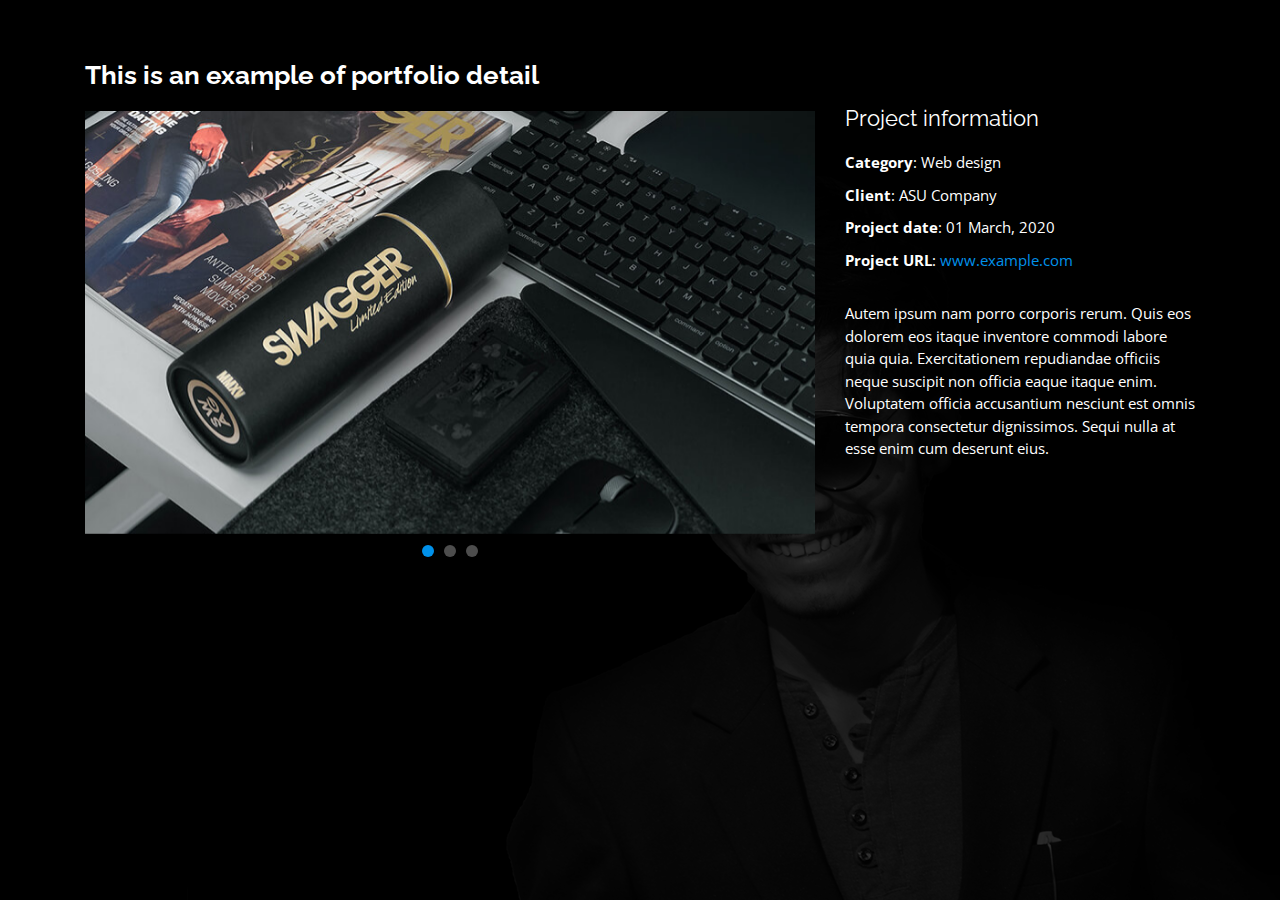
<file: portfolio-details.html>
<!DOCTYPE html>
<html lang="en">

<head>
  <meta charset="utf-8">
  <meta content="width=device-width, initial-scale=1.0" name="viewport">

  <title>Portfolio Details - Personal Bootstrap Template</title>
  <meta content="" name="descriptison">
  <meta content="" name="keywords">

  <!-- Favicons -->
  <link href="assets/img/favicon.png" rel="icon">
  <link href="assets/img/apple-touch-icon.png" rel="apple-touch-icon">

  <!-- Google Fonts -->
  <link
    href="https://fonts.googleapis.com/css?family=Open+Sans:300,300i,400,400i,600,600i,700,700i|Raleway:300,300i,400,400i,500,500i,600,600i,700,700i|Poppins:300,300i,400,400i,500,500i,600,600i,700,700i"
    rel="stylesheet">

  <!-- Vendor CSS Files -->
  <link href="assets/vendor/bootstrap/css/bootstrap.min.css" rel="stylesheet">
  <link href="assets/vendor/icofont/icofont.min.css" rel="stylesheet">
  <link href="assets/vendor/remixicon/remixicon.css" rel="stylesheet">
  <link href="assets/vendor/owl.carousel/assets/owl.carousel.min.css" rel="stylesheet">
  <link href="assets/vendor/boxicons/css/boxicons.min.css" rel="stylesheet">
  <link href="assets/vendor/venobox/venobox.css" rel="stylesheet">

  <!-- Template Main CSS File -->
  <link href="assets/css/style.css" rel="stylesheet">


</head>

<body>

  <main id="main">

    <!-- ======= Portfolio Details ======= -->
    <div id="portfolio-details" class="portfolio-details">
      <div class="container">

        <div class="row">

          <div class="col-lg-8">
            <h2 class="portfolio-title">This is an example of portfolio detail</h2>
            <div class="owl-carousel portfolio-details-carousel">
              <img src="assets/img/portfolio/portfolio-details-1.jpg" class="img-fluid" alt="">
              <img src="assets/img/portfolio/portfolio-details-2.jpg" class="img-fluid" alt="">
              <img src="assets/img/portfolio/portfolio-details-3.jpg" class="img-fluid" alt="">
            </div>
          </div>

          <div class="col-lg-4 portfolio-info">
            <h3>Project information</h3>
            <ul>
              <li><strong>Category</strong>: Web design</li>
              <li><strong>Client</strong>: ASU Company</li>
              <li><strong>Project date</strong>: 01 March, 2020</li>
              <li><strong>Project URL</strong>: <a href="#">www.example.com</a></li>
            </ul>

            <p>
              Autem ipsum nam porro corporis rerum. Quis eos dolorem eos itaque inventore commodi labore quia quia.
              Exercitationem repudiandae officiis neque suscipit non officia eaque itaque enim. Voluptatem officia
              accusantium nesciunt est omnis tempora consectetur dignissimos. Sequi nulla at esse enim cum deserunt
              eius.
            </p>
          </div>

        </div>

      </div>
    </div><!-- End Portfolio Details -->

  </main><!-- End #main -->

  <div class="credits">

  </div>

  <!-- Vendor JS Files -->
  <script src="assets/vendor/jquery/jquery.min.js"></script>
  <script src="assets/vendor/bootstrap/js/bootstrap.bundle.min.js"></script>
  <script src="assets/vendor/jquery.easing/jquery.easing.min.js"></script>
  <script src="assets/vendor/php-email-form/validate.js"></script>
  <script src="assets/vendor/waypoints/jquery.waypoints.min.js"></script>
  <script src="assets/vendor/counterup/counterup.min.js"></script>
  <script src="assets/vendor/owl.carousel/owl.carousel.min.js"></script>
  <script src="assets/vendor/isotope-layout/isotope.pkgd.min.js"></script>
  <script src="assets/vendor/venobox/venobox.min.js"></script>

  <!-- Template Main JS File -->
  <script src="assets/js/main.js"></script>

</body>

</html>
</file>
<file: assets/vendor/venobox/venobox.css>
/* ------ venobox.css --------*/
.vbox-overlay *, .vbox-overlay *:before, .vbox-overlay *:after{
    -webkit-backface-visibility: hidden;
    -webkit-box-sizing:border-box;
    -moz-box-sizing:border-box;
    box-sizing:border-box;
}
.vbox-overlay * { 
    -webkit-backface-visibility: visible;
    backface-visibility: visible;
}
.vbox-overlay{
    display: -webkit-flex;
    display: flex;
    -webkit-flex-direction: column;
    flex-direction: column;
    -webkit-justify-content: center;
    justify-content: center;
    -webkit-align-items: center;
    align-items: center;
    position: fixed;
    left: 0;
    top: 0;
    bottom: 0;
    right: 0;
    z-index: 999999;
}

/* ----- navigation ----- */
.vbox-title{
    width: 100%;
    height: 40px;
    float: left;
    text-align: center;
    line-height: 28px;
    font-size: 12px;
    padding: 6px 50px;
    overflow: hidden;
    position: fixed;
    display: none;
    left: 0;
    z-index: 89;
}
.vbox-close{
    cursor: pointer;
    position: fixed;
    top: -1px;
    right: 0;
    width: 50px;
    height: 40px;
    padding: 6px;
    display: block;
    background-position:10px center;
    overflow: hidden;
    font-size: 24px;
    line-height: 1;
    text-align: center;
    z-index: 99;
}
.vbox-left{
    cursor: pointer;
    position: fixed;
    left: 0;
    height: 40px;
    overflow: hidden;
    line-height: 28px;
    font-size: 12px;
    z-index: 99;
    display: flex;
    align-items:center;
}
.vbox-num{
    display: inline-block;
    margin: 6px 0 6px 15px;
}
/* ----- Social share ----- */
.vbox-share{
    line-height: 28px;
    font-size: 12px;
    overflow: hidden;
    position: fixed;
    left: 0;
    z-index: 98;
    display: flex;
    align-items:center;
    justify-content: center;
    width: 100%;
    text-align: center;
}
.vbox-share svg{
    max-height: 28px;
    width: 28px;
    z-index: 10;
    margin-left: 12px;
    margin-top: 6px;
    margin-bottom: 6px;
    vertical-align: middle;
}


/* ----- navigation ARROWS ----- */
.vbox-next, .vbox-prev{
    position: fixed;
    top: 50%;
    margin-top: -15px;
    overflow: hidden;
    cursor: pointer;
    display: block;
    width: 45px;
    height: 45px;
    z-index: 99;
}
.vbox-next span, .vbox-prev span{
    position: relative;
    width: 20px;
    height: 20px;
    border: 2px solid transparent;
    border-top-color: #B6B6B6;
    border-right-color: #B6B6B6;
    text-indent: -100px;
    position: absolute;
    top: 8px;
    display: block;
}
.vbox-prev{
    left: 15px;
}
.vbox-next{
    right: 15px;
}
.vbox-prev span{
    left: 10px;
    -ms-transform: rotate(-135deg);
    -webkit-transform: rotate(-135deg);
    transform: rotate(-135deg);
}
.vbox-next span{
    -ms-transform: rotate(45deg);
    -webkit-transform: rotate(45deg);
    transform: rotate(45deg);
    right: 10px;
}
/* ------- inline window ------ */
.vbox-inline{
    width: 420px;
    height: 315px;
    height: 70vh;
    padding: 10px;
    background: #fff;
    margin: 0 auto;
    overflow: auto;
    text-align: left;
}
/* ------- Video & iFrames window ------ */
.venoframe{
    max-width: 100%;
    width: 100%;
    border: none;
    width: 100%;
    height: 260px;
    height: 70vh;
}
.venoframe.vbvid{
    height: 260px;
}
@media (min-width: 768px) {
    .venoframe, .vbox-inline{
        width: 90%;
        height: 360px;
        height: 70vh;
    }
    .venoframe.vbvid{
        width: 640px;
        height: 360px;
    }
}
@media (min-width: 992px) {
    .venoframe, .vbox-inline{
        max-width: 1200px;
        width: 80%;
        height: 540px;
        height: 70vh;
    }
    .venoframe.vbvid{
        width: 960px;
        height: 540px;
    }
}
/* 
Please do NOT edit this part! 
or at least read this note: http://i.imgur.com/7C0ws9e.gif
*/
.vbox-open{
    overflow: hidden;
}
.vbox-container{
    position: absolute;
    left: 0;
    right: 0;
    top: 0;
    bottom: 0;
    overflow-x: hidden;
    overflow-y: scroll;
    overflow-scrolling: touch;
    -webkit-overflow-scrolling: touch;
    z-index: 20;
    max-height: 100%;

}

.vbox-content{
    text-align: center;
    float: left;
    width: 100%;
    position: relative;
    overflow: hidden;
    padding: 20px 4%;
}
.vbox-container img{
    max-width: 100%;
    height: auto;
}
.vbox-figlio{
    box-shadow: 0 0 12px rgba(0,0,0,0.19), 0 6px 6px rgba(0,0,0,0.23);
    max-width: 100%;
    text-align: initial;
}
img.vbox-figlio{
    -webkit-user-select: none;
-khtml-user-select: none;
-moz-user-select: none;
-o-user-select: none;
user-select: none;
}
.vbox-content.swipe-left{
    margin-left: -200px !important;
}
.vbox-content.swipe-right{
    margin-left: 200px !important;
}
.vbox-animated{
    webkit-transition: margin 300ms ease-out;
    transition: margin 300ms ease-out;
}

/* ---------- preloader ----------
 * SPINKIT 
 * http://tobiasahlin.com/spinkit/
-------------------------------- */
.sk-double-bounce,.sk-rotating-plane{width:40px;height:40px;margin:40px auto}.sk-rotating-plane{background-color:#333;-webkit-animation:sk-rotatePlane 1.2s infinite ease-in-out;animation:sk-rotatePlane 1.2s infinite ease-in-out}@-webkit-keyframes sk-rotatePlane{0%{-webkit-transform:perspective(120px) rotateX(0) rotateY(0);transform:perspective(120px) rotateX(0) rotateY(0)}50%{-webkit-transform:perspective(120px) rotateX(-180.1deg) rotateY(0);transform:perspective(120px) rotateX(-180.1deg) rotateY(0)}100%{-webkit-transform:perspective(120px) rotateX(-180deg) rotateY(-179.9deg);transform:perspective(120px) rotateX(-180deg) rotateY(-179.9deg)}}@keyframes sk-rotatePlane{0%{-webkit-transform:perspective(120px) rotateX(0) rotateY(0);transform:perspective(120px) rotateX(0) rotateY(0)}50%{-webkit-transform:perspective(120px) rotateX(-180.1deg) rotateY(0);transform:perspective(120px) rotateX(-180.1deg) rotateY(0)}100%{-webkit-transform:perspective(120px) rotateX(-180deg) rotateY(-179.9deg);transform:perspective(120px) rotateX(-180deg) rotateY(-179.9deg)}}.sk-double-bounce{position:relative}.sk-double-bounce .sk-child{width:100%;height:100%;border-radius:50%;background-color:#333;opacity:.6;position:absolute;top:0;left:0;-webkit-animation:sk-doubleBounce 2s infinite ease-in-out;animation:sk-doubleBounce 2s infinite ease-in-out}.sk-chasing-dots .sk-child,.sk-spinner-pulse,.sk-three-bounce .sk-child{background-color:#333;border-radius:100%}.sk-double-bounce .sk-double-bounce2{-webkit-animation-delay:-1s;animation-delay:-1s}@-webkit-keyframes sk-doubleBounce{0%,100%{-webkit-transform:scale(0);transform:scale(0)}50%{-webkit-transform:scale(1);transform:scale(1)}}@keyframes sk-doubleBounce{0%,100%{-webkit-transform:scale(0);transform:scale(0)}50%{-webkit-transform:scale(1);transform:scale(1)}}.sk-wave{margin:40px auto;width:50px;height:40px;text-align:center;font-size:10px}.sk-wave .sk-rect{background-color:#333;height:100%;width:6px;display:inline-block;-webkit-animation:sk-waveStretchDelay 1.2s infinite ease-in-out;animation:sk-waveStretchDelay 1.2s infinite ease-in-out}.sk-wave .sk-rect1{-webkit-animation-delay:-1.2s;animation-delay:-1.2s}.sk-wave .sk-rect2{-webkit-animation-delay:-1.1s;animation-delay:-1.1s}.sk-wave .sk-rect3{-webkit-animation-delay:-1s;animation-delay:-1s}.sk-wave .sk-rect4{-webkit-animation-delay:-.9s;animation-delay:-.9s}.sk-wave .sk-rect5{-webkit-animation-delay:-.8s;animation-delay:-.8s}@-webkit-keyframes sk-waveStretchDelay{0%,100%,40%{-webkit-transform:scaleY(.4);transform:scaleY(.4)}20%{-webkit-transform:scaleY(1);transform:scaleY(1)}}@keyframes sk-waveStretchDelay{0%,100%,40%{-webkit-transform:scaleY(.4);transform:scaleY(.4)}20%{-webkit-transform:scaleY(1);transform:scaleY(1)}}.sk-wandering-cubes{margin:40px auto;width:40px;height:40px;position:relative}.sk-wandering-cubes .sk-cube{background-color:#333;width:10px;height:10px;position:absolute;top:0;left:0;-webkit-animation:sk-wanderingCube 1.8s ease-in-out -1.8s infinite both;animation:sk-wanderingCube 1.8s ease-in-out -1.8s infinite both}.sk-chasing-dots,.sk-spinner-pulse{width:40px;height:40px;margin:40px auto}.sk-wandering-cubes .sk-cube2{-webkit-animation-delay:-.9s;animation-delay:-.9s}@-webkit-keyframes sk-wanderingCube{0%{-webkit-transform:rotate(0);transform:rotate(0)}25%{-webkit-transform:translateX(30px) rotate(-90deg) scale(.5);transform:translateX(30px) rotate(-90deg) scale(.5)}50%{-webkit-transform:translateX(30px) translateY(30px) rotate(-179deg);transform:translateX(30px) translateY(30px) rotate(-179deg)}50.1%{-webkit-transform:translateX(30px) translateY(30px) rotate(-180deg);transform:translateX(30px) translateY(30px) rotate(-180deg)}75%{-webkit-transform:translateX(0) translateY(30px) rotate(-270deg) scale(.5);transform:translateX(0) translateY(30px) rotate(-270deg) scale(.5)}100%{-webkit-transform:rotate(-360deg);transform:rotate(-360deg)}}@keyframes sk-wanderingCube{0%{-webkit-transform:rotate(0);transform:rotate(0)}25%{-webkit-transform:translateX(30px) rotate(-90deg) scale(.5);transform:translateX(30px) rotate(-90deg) scale(.5)}50%{-webkit-transform:translateX(30px) translateY(30px) rotate(-179deg);transform:translateX(30px) translateY(30px) rotate(-179deg)}50.1%{-webkit-transform:translateX(30px) translateY(30px) rotate(-180deg);transform:translateX(30px) translateY(30px) rotate(-180deg)}75%{-webkit-transform:translateX(0) translateY(30px) rotate(-270deg) scale(.5);transform:translateX(0) translateY(30px) rotate(-270deg) scale(.5)}100%{-webkit-transform:rotate(-360deg);transform:rotate(-360deg)}}.sk-spinner-pulse{-webkit-animation:sk-pulseScaleOut 1s infinite ease-in-out;animation:sk-pulseScaleOut 1s infinite ease-in-out}@-webkit-keyframes sk-pulseScaleOut{0%{-webkit-transform:scale(0);transform:scale(0)}100%{-webkit-transform:scale(1);transform:scale(1);opacity:0}}@keyframes sk-pulseScaleOut{0%{-webkit-transform:scale(0);transform:scale(0)}100%{-webkit-transform:scale(1);transform:scale(1);opacity:0}}.sk-chasing-dots{position:relative;text-align:center;-webkit-animation:sk-chasingDotsRotate 2s infinite linear;animation:sk-chasingDotsRotate 2s infinite linear}.sk-chasing-dots .sk-child{width:60%;height:60%;display:inline-block;position:absolute;top:0;-webkit-animation:sk-chasingDotsBounce 2s infinite ease-in-out;animation:sk-chasingDotsBounce 2s infinite ease-in-out}.sk-chasing-dots .sk-dot2{top:auto;bottom:0;-webkit-animation-delay:-1s;animation-delay:-1s}@-webkit-keyframes sk-chasingDotsRotate{100%{-webkit-transform:rotate(360deg);transform:rotate(360deg)}}@keyframes sk-chasingDotsRotate{100%{-webkit-transform:rotate(360deg);transform:rotate(360deg)}}@-webkit-keyframes sk-chasingDotsBounce{0%,100%{-webkit-transform:scale(0);transform:scale(0)}50%{-webkit-transform:scale(1);transform:scale(1)}}@keyframes sk-chasingDotsBounce{0%,100%{-webkit-transform:scale(0);transform:scale(0)}50%{-webkit-transform:scale(1);transform:scale(1)}}.sk-three-bounce{margin:40px auto;width:80px;text-align:center}.sk-three-bounce .sk-child{width:20px;height:20px;display:inline-block;-webkit-animation:sk-three-bounce 1.4s ease-in-out 0s infinite both;animation:sk-three-bounce 1.4s ease-in-out 0s infinite both}.sk-circle .sk-child:before,.sk-fading-circle .sk-circle:before{display:block;border-radius:100%;content:'';background-color:#333}.sk-three-bounce .sk-bounce1{-webkit-animation-delay:-.32s;animation-delay:-.32s}.sk-three-bounce .sk-bounce2{-webkit-animation-delay:-.16s;animation-delay:-.16s}@-webkit-keyframes sk-three-bounce{0%,100%,80%{-webkit-transform:scale(0);transform:scale(0)}40%{-webkit-transform:scale(1);transform:scale(1)}}@keyframes sk-three-bounce{0%,100%,80%{-webkit-transform:scale(0);transform:scale(0)}40%{-webkit-transform:scale(1);transform:scale(1)}}.sk-circle{margin:40px auto;width:40px;height:40px;position:relative}.sk-circle .sk-child{width:100%;height:100%;position:absolute;left:0;top:0}.sk-circle .sk-child:before{margin:0 auto;width:15%;height:15%;-webkit-animation:sk-circleBounceDelay 1.2s infinite ease-in-out both;animation:sk-circleBounceDelay 1.2s infinite ease-in-out both}.sk-circle .sk-circle2{-webkit-transform:rotate(30deg);-ms-transform:rotate(30deg);transform:rotate(30deg)}.sk-circle .sk-circle3{-webkit-transform:rotate(60deg);-ms-transform:rotate(60deg);transform:rotate(60deg)}.sk-circle .sk-circle4{-webkit-transform:rotate(90deg);-ms-transform:rotate(90deg);transform:rotate(90deg)}.sk-circle .sk-circle5{-webkit-transform:rotate(120deg);-ms-transform:rotate(120deg);transform:rotate(120deg)}.sk-circle .sk-circle6{-webkit-transform:rotate(150deg);-ms-transform:rotate(150deg);transform:rotate(150deg)}.sk-circle .sk-circle7{-webkit-transform:rotate(180deg);-ms-transform:rotate(180deg);transform:rotate(180deg)}.sk-circle .sk-circle8{-webkit-transform:rotate(210deg);-ms-transform:rotate(210deg);transform:rotate(210deg)}.sk-circle .sk-circle9{-webkit-transform:rotate(240deg);-ms-transform:rotate(240deg);transform:rotate(240deg)}.sk-circle .sk-circle10{-webkit-transform:rotate(270deg);-ms-transform:rotate(270deg);transform:rotate(270deg)}.sk-circle .sk-circle11{-webkit-transform:rotate(300deg);-ms-transform:rotate(300deg);transform:rotate(300deg)}.sk-circle .sk-circle12{-webkit-transform:rotate(330deg);-ms-transform:rotate(330deg);transform:rotate(330deg)}.sk-circle .sk-circle2:before{-webkit-animation-delay:-1.1s;animation-delay:-1.1s}.sk-circle .sk-circle3:before{-webkit-animation-delay:-1s;animation-delay:-1s}.sk-circle .sk-circle4:before{-webkit-animation-delay:-.9s;animation-delay:-.9s}.sk-circle .sk-circle5:before{-webkit-animation-delay:-.8s;animation-delay:-.8s}.sk-circle .sk-circle6:before{-webkit-animation-delay:-.7s;animation-delay:-.7s}.sk-circle .sk-circle7:before{-webkit-animation-delay:-.6s;animation-delay:-.6s}.sk-circle .sk-circle8:before{-webkit-animation-delay:-.5s;animation-delay:-.5s}.sk-circle .sk-circle9:before{-webkit-animation-delay:-.4s;animation-delay:-.4s}.sk-circle .sk-circle10:before{-webkit-animation-delay:-.3s;animation-delay:-.3s}.sk-circle .sk-circle11:before{-webkit-animation-delay:-.2s;animation-delay:-.2s}.sk-circle .sk-circle12:before{-webkit-animation-delay:-.1s;animation-delay:-.1s}@-webkit-keyframes sk-circleBounceDelay{0%,100%,80%{-webkit-transform:scale(0);transform:scale(0)}40%{-webkit-transform:scale(1);transform:scale(1)}}@keyframes sk-circleBounceDelay{0%,100%,80%{-webkit-transform:scale(0);transform:scale(0)}40%{-webkit-transform:scale(1);transform:scale(1)}}.sk-cube-grid{width:40px;height:40px;margin:40px auto}.sk-cube-grid .sk-cube{width:33.33%;height:33.33%;background-color:#333;float:left;-webkit-animation:sk-cubeGridScaleDelay 1.3s infinite ease-in-out;animation:sk-cubeGridScaleDelay 1.3s infinite ease-in-out}.sk-cube-grid .sk-cube1{-webkit-animation-delay:.2s;animation-delay:.2s}.sk-cube-grid .sk-cube2{-webkit-animation-delay:.3s;animation-delay:.3s}.sk-cube-grid .sk-cube3{-webkit-animation-delay:.4s;animation-delay:.4s}.sk-cube-grid .sk-cube4{-webkit-animation-delay:.1s;animation-delay:.1s}.sk-cube-grid .sk-cube5{-webkit-animation-delay:.2s;animation-delay:.2s}.sk-cube-grid .sk-cube6{-webkit-animation-delay:.3s;animation-delay:.3s}.sk-cube-grid .sk-cube7{-webkit-animation-delay:0ms;animation-delay:0ms}.sk-cube-grid .sk-cube8{-webkit-animation-delay:.1s;animation-delay:.1s}.sk-cube-grid .sk-cube9{-webkit-animation-delay:.2s;animation-delay:.2s}@-webkit-keyframes sk-cubeGridScaleDelay{0%,100%,70%{-webkit-transform:scale3D(1,1,1);transform:scale3D(1,1,1)}35%{-webkit-transform:scale3D(0,0,1);transform:scale3D(0,0,1)}}@keyframes sk-cubeGridScaleDelay{0%,100%,70%{-webkit-transform:scale3D(1,1,1);transform:scale3D(1,1,1)}35%{-webkit-transform:scale3D(0,0,1);transform:scale3D(0,0,1)}}.sk-fading-circle{margin:40px auto;width:40px;height:40px;position:relative}.sk-fading-circle .sk-circle{width:100%;height:100%;position:absolute;left:0;top:0}.sk-fading-circle .sk-circle:before{margin:0 auto;width:15%;height:15%;-webkit-animation:sk-circleFadeDelay 1.2s infinite ease-in-out both;animation:sk-circleFadeDelay 1.2s infinite ease-in-out both}.sk-fading-circle .sk-circle2{-webkit-transform:rotate(30deg);-ms-transform:rotate(30deg);transform:rotate(30deg)}.sk-fading-circle .sk-circle3{-webkit-transform:rotate(60deg);-ms-transform:rotate(60deg);transform:rotate(60deg)}.sk-fading-circle .sk-circle4{-webkit-transform:rotate(90deg);-ms-transform:rotate(90deg);transform:rotate(90deg)}.sk-fading-circle .sk-circle5{-webkit-transform:rotate(120deg);-ms-transform:rotate(120deg);transform:rotate(120deg)}.sk-fading-circle .sk-circle6{-webkit-transform:rotate(150deg);-ms-transform:rotate(150deg);transform:rotate(150deg)}.sk-fading-circle .sk-circle7{-webkit-transform:rotate(180deg);-ms-transform:rotate(180deg);transform:rotate(180deg)}.sk-fading-circle .sk-circle8{-webkit-transform:rotate(210deg);-ms-transform:rotate(210deg);transform:rotate(210deg)}.sk-fading-circle .sk-circle9{-webkit-transform:rotate(240deg);-ms-transform:rotate(240deg);transform:rotate(240deg)}.sk-fading-circle .sk-circle10{-webkit-transform:rotate(270deg);-ms-transform:rotate(270deg);transform:rotate(270deg)}.sk-fading-circle .sk-circle11{-webkit-transform:rotate(300deg);-ms-transform:rotate(300deg);transform:rotate(300deg)}.sk-fading-circle .sk-circle12{-webkit-transform:rotate(330deg);-ms-transform:rotate(330deg);transform:rotate(330deg)}.sk-fading-circle .sk-circle2:before{-webkit-animation-delay:-1.1s;animation-delay:-1.1s}.sk-fading-circle .sk-circle3:before{-webkit-animation-delay:-1s;animation-delay:-1s}.sk-fading-circle .sk-circle4:before{-webkit-animation-delay:-.9s;animation-delay:-.9s}.sk-fading-circle .sk-circle5:before{-webkit-animation-delay:-.8s;animation-delay:-.8s}.sk-fading-circle .sk-circle6:before{-webkit-animation-delay:-.7s;animation-delay:-.7s}.sk-fading-circle .sk-circle7:before{-webkit-animation-delay:-.6s;animation-delay:-.6s}.sk-fading-circle .sk-circle8:before{-webkit-animation-delay:-.5s;animation-delay:-.5s}.sk-fading-circle .sk-circle9:before{-webkit-animation-delay:-.4s;animation-delay:-.4s}.sk-fading-circle .sk-circle10:before{-webkit-animation-delay:-.3s;animation-delay:-.3s}.sk-fading-circle .sk-circle11:before{-webkit-animation-delay:-.2s;animation-delay:-.2s}.sk-fading-circle .sk-circle12:before{-webkit-animation-delay:-.1s;animation-delay:-.1s}@-webkit-keyframes sk-circleFadeDelay{0%,100%,39%{opacity:0}40%{opacity:1}}@keyframes sk-circleFadeDelay{0%,100%,39%{opacity:0}40%{opacity:1}}.sk-folding-cube{margin:40px auto;width:40px;height:40px;position:relative;-webkit-transform:rotateZ(45deg);transform:rotateZ(45deg)}.sk-folding-cube .sk-cube{float:left;width:50%;height:50%;position:relative;-webkit-transform:scale(1.1);-ms-transform:scale(1.1);transform:scale(1.1)}.sk-folding-cube .sk-cube:before{content:'';position:absolute;top:0;left:0;width:100%;height:100%;background-color:#333;-webkit-animation:sk-foldCubeAngle 2.4s infinite linear both;animation:sk-foldCubeAngle 2.4s infinite linear both;-webkit-transform-origin:100% 100%;-ms-transform-origin:100% 100%;transform-origin:100% 100%}.sk-folding-cube .sk-cube2{-webkit-transform:scale(1.1) rotateZ(90deg);transform:scale(1.1) rotateZ(90deg)}.sk-folding-cube .sk-cube3{-webkit-transform:scale(1.1) rotateZ(180deg);transform:scale(1.1) rotateZ(180deg)}.sk-folding-cube .sk-cube4{-webkit-transform:scale(1.1) rotateZ(270deg);transform:scale(1.1) rotateZ(270deg)}.sk-folding-cube .sk-cube2:before{-webkit-animation-delay:.3s;animation-delay:.3s}.sk-folding-cube .sk-cube3:before{-webkit-animation-delay:.6s;animation-delay:.6s}.sk-folding-cube .sk-cube4:before{-webkit-animation-delay:.9s;animation-delay:.9s}@-webkit-keyframes sk-foldCubeAngle{0%,10%{-webkit-transform:perspective(140px) rotateX(-180deg);transform:perspective(140px) rotateX(-180deg);opacity:0}25%,75%{-webkit-transform:perspective(140px) rotateX(0);transform:perspective(140px) rotateX(0);opacity:1}100%,90%{-webkit-transform:perspective(140px) rotateY(180deg);transform:perspective(140px) rotateY(180deg);opacity:0}}@keyframes sk-foldCubeAngle{0%,10%{-webkit-transform:perspective(140px) rotateX(-180deg);transform:perspective(140px) rotateX(-180deg);opacity:0}25%,75%{-webkit-transform:perspective(140px) rotateX(0);transform:perspective(140px) rotateX(0);opacity:1}100%,90%{-webkit-transform:perspective(140px) rotateY(180deg);transform:perspective(140px) rotateY(180deg);opacity:0}}
</file>
<file: assets/css/style.css>
/**
* Template Name: Personal - v2.2.0
* Template URL: https://bootstrapmade.com/personal-free-resume-bootstrap-template/
* Author: BootstrapMade.com
* License: https://bootstrapmade.com/license/
*/

/*--------------------------------------------------------------
# General
--------------------------------------------------------------*/

:root{
  --primary-black : black;
  --primary-white : #fff;
}

body {
  font-family: "Open Sans", sans-serif;
  background-color: #040404;
  color: #fff;
  position: relative;
  background: --primary-black;
}

body::after {
  content: "";
  position: fixed;
  background: #040404 url("../img/6.png") top right no-repeat;
  /* Center and scale the image nicely */
  background-position: center;
  background-repeat: no-repeat;
  background-size: cover;
  left: 0;
  right: 0;
  top: 0;
  /* Full height */
  height: 100%;
  z-index: -1;
}

@media (min-width: 1024px) {
  body::before {
    background-attachment: fixed;
  }
}

a {
  color: #0091ea;
}

a:hover {
  color: #40c4ff;
  text-decoration: none;
}

h1, h2, h3, h4, h5, h6 {
  font-family: "Raleway", sans-serif;
}

/*--------------------------------------------------------------
# Header
--------------------------------------------------------------*/
#header {
  transition: ease-in-out 0.3s;
  position: relative;
  height: 100vh;
  display: flex;
  align-items: center;
  z-index: 997;
  overflow-y: auto;
}

#header * {
  transition: ease-in-out 0.3s;
}

#header h1 {
  font-size: 48px;
  margin: 0;
  padding: 0;
  line-height: 1;
  font-weight: 700;
  font-family: "Poppins", sans-serif;
}

#header h1 a, #header h1 a:hover {
  color: #fff;
  line-height: 1;
  display: inline-block;
}

#header h2 {
  font-size: 24px;
  margin-top: 20px;
  color: rgba(255, 255, 255, 0.8);
}

#header h2 span {
  color: #fff;
  border-bottom: 2px solid #0091ea;
  padding-bottom: 6px;
}

#header img {
  padding: 0;
  margin: 0;
}

#header .social-links {
  margin-top: 40px;
  display: flex;
}

#header .social-links a {
  font-size: 16px;
  display: flex;
  justify-content: center;
  align-items: center;
  background: rgba(255, 255, 255, 0.1);
  color: #fff;
  line-height: 1;
  margin-right: 8px;
  border-radius: 50%;
  width: 40px;
  height: 40px;
}

#header .social-links a:hover {
  background: #0091ea;
}

@media (max-width: 992px) {
  #header h1 {
    font-size: 36px;
  }
  #header h2 {
    font-size: 20px;
    line-height: 30px;
  }
  #header .social-links {
    margin-top: 15px;
  }
  #header .container {
    display: flex;
    flex-direction: column;
    align-items: center;
  }
}

/*--------------------------------------------------------------
# Navigation Menu
--------------------------------------------------------------*/
/* Desktop Navigation */
.nav-menu {
  margin-top: 35px;
}

.nav-menu ul {
  display: flex;
  margin: 0;
  padding: 0;
  list-style: none;
}

.nav-menu li + li {
  margin-left: 30px;
}

.nav-menu a {
  display: block;
  position: relative;
  color: rgba(255, 255, 255, 0.7);
  font-size: 16px;
  font-family: "Poppins", sans-serif;
  font-weight: 400;
}

.nav-menu a:before {
  content: "";
  position: absolute;
  width: 0;
  height: 2px;
  bottom: -4px;
  left: 0;
  background-color: #0091ea;
  visibility: hidden;
  width: 0px;
  transition: all 0.3s ease-in-out 0s;
}

.nav-menu a:hover:before, .nav-menu li:hover > a:before, .nav-menu .active > a:before {
  visibility: visible;
  width: 25px;
}

.nav-menu a:hover, .nav-menu .active > a, .nav-menu li:hover > a {
  color: #fff;
  text-decoration: none;
}

/* Mobile Navigation */
.mobile-nav-toggle {
  position: fixed;
  right: 15px;
  top: 15px;
  z-index: 9998;
  border: 0;
  background: none;
  font-size: 24px;
  transition: all 0.4s;
  outline: none !important;
  line-height: 1;
  cursor: pointer;
  text-align: right;
}

.mobile-nav-toggle i {
  color: #fff;
}

.mobile-nav {
  position: fixed;
  top: 55px;
  right: 15px;
  bottom: 15px;
  left: 15px;
  z-index: 9999;
  overflow-y: auto;
  background: rgba(0, 0, 0, 0.7);
  transition: ease-in-out 0.2s;
  opacity: 0;
  visibility: hidden;
  border-radius: 10px;
  padding: 10px 0;
  border: 2px solid rgba(255, 255, 255, 0.12);
}

.mobile-nav * {
  margin: 0;
  padding: 0;
  list-style: none;
}

.mobile-nav a {
  display: block;
  position: relative;
  color: #fff;
  padding: 10px 20px;
  font-weight: 500;
  outline: none;
}

.mobile-nav a:hover, .mobile-nav .active > a, .mobile-nav li:hover > a {
  color: #0091ea;
  text-decoration: none;
}

.mobile-nav-overly {
  width: 100%;
  height: 100%;
  z-index: 9997;
  top: 0;
  left: 0;
  position: fixed;
  background: rgba(9, 9, 9, 0.6);
  overflow: hidden;
  display: none;
  transition: ease-in-out 0.2s;
}

.mobile-nav-active {
  overflow: hidden;
}

.mobile-nav-active .mobile-nav {
  opacity: 1;
  visibility: visible;
}

.mobile-nav-active .mobile-nav-toggle i {
  color: #fff;
}

/* Header Top */
#header.header-top {
  height: 80px;
  position: fixed;
  left: 0;
  top: 0;
  right: 0;
  background: rgba(0, 0, 0, 0.9);
}

#header.header-top .social-links, #header.header-top h2 {
  display: none;
}

#header.header-top h1 {
  margin-right: auto;
  font-size: 36px;
}

#header.header-top .container {
  display: flex;
  align-items: center;
}

#header.header-top .nav-menu {
  margin: 0;
}

@media (max-width: 768px) {
  #header.header-top {
    height: 60px;
  }
  #header.header-top h1 {
    font-size: 26px;
  }
}

/*--------------------------------------------------------------
# Sections General
--------------------------------------------------------------*/
section {
  overflow: hidden;
  position: absolute;
  width: 100%;
  top: 140px;
  bottom: 100%;
  opacity: 0;
  transition: ease-in-out 0.4s;
  z-index: 2;
}

section.section-show {
  top: 100px;
  bottom: auto;
  opacity: 1;
  padding-bottom: 45px;
}

section .container {
  background: rgba(0, 0, 0, 0.9);
  padding: 30px;
}

@media (max-width: 768px) {
  section {
    top: 120px;
  }
  section.section-show {
    top: 80px;
  }
}

.section-title h2 {
  font-size: 14px;
  font-weight: 500;
  padding: 0;
  line-height: 1px;
  margin: 0 0 20px 0;
  letter-spacing: 2px;
  text-transform: uppercase;
  color: #aaaaaa;
  font-family: "Poppins", sans-serif;
}

.section-title h2::after {
  content: "";
  width: 120px;
  height: 1px;
  display: inline-block;
  background: #0091ea;
  margin: 4px 10px;
}

.section-title p {
  margin: 0;
  margin: -15px 0 15px 0;
  font-size: 36px;
  font-weight: 700;
  text-transform: uppercase;
  font-family: "Poppins", sans-serif;
  color: #fff;
}

/*--------------------------------------------------------------
# About
--------------------------------------------------------------*/
.about-me .content h3 {
  font-weight: 700;
  font-size: 26px;
  color: #0091ea;
}

.about-me .content ul {
  list-style: none;
  padding: 0;
}

.about-me .content ul li {
  padding-bottom: 10px;
}

.about-me .content ul i {
  font-size: 20px;
  padding-right: 2px;
  color: #0091ea;
}

.about-me .content p:last-child {
  margin-bottom: 0;
}

/*--------------------------------------------------------------
# Counts
--------------------------------------------------------------*/
.counts {
  padding: 70px 0 60px;
}

.counts .count-box {
  padding: 30px 30px 25px 30px;
  width: 100%;
  position: relative;
  text-align: center;
  background: rgba(255, 255, 255, 0.08);
  min-height: 151px;
}

.counts .count-box i {
  position: absolute;
  top: -25px;
  left: 50%;
  transform: translateX(-50%);
  font-size: 24px;
  background: rgba(255, 255, 255, 0.1);
  padding: 12px;
  color: #0091ea;
  border-radius: 50px;
}

.counts .count-box span {
  font-size: 36px;
  display: block;
  font-weight: 600;
  color: #fff;
}

.counts .count-box p {
  padding: 0;
  margin: 0;
  font-family: "Raleway", sans-serif;
  font-size: 14px;
}

/*--------------------------------------------------------------
# Skills
--------------------------------------------------------------*/
.skills .progress {
  height: 50px;
  display: block;
  background: none;
}

.skills .progress .skill {
  padding: 10px 0;
  margin: 0 0 6px 0;
  text-transform: uppercase;
  display: block;
  font-weight: 600;
  font-family: "Poppins", sans-serif;
  color: #fff;
}

.skills .progress .skill .val {
  float: right;
  font-style: normal;
}

.skills .progress-bar-wrap {
  background: rgba(255, 255, 255, 0.15);
}

.skills .progress-bar {
  width: 1px;
  height: 10px;
  transition: .9s;
  background-color: #0091ea;
}

/*--------------------------------------------------------------
# Interests
--------------------------------------------------------------*/
.interests .icon-box {
  display: flex;
  align-items: center;
  padding: 20px;
  background: rgba(255, 255, 255, 0.08);
  transition: ease-in-out 0.3s;
}

.interests .icon-box i {
  font-size: 32px;
  padding-right: 10px;
  line-height: 1;
}

.interests .icon-box h3 {
  font-weight: 700;
  margin: 0;
  padding: 0;
  line-height: 1;
  font-size: 16px;
  color: #fff;
}

.interests .icon-box:hover {
  background: rgba(255, 255, 255, 0.12);
}

/*--------------------------------------------------------------
# Testimonials
--------------------------------------------------------------*/
.testimonials .testimonial-item {
  box-sizing: content-box;
  min-height: 320px;
}

.testimonials .testimonial-item .testimonial-img {
  width: 90px;
  border-radius: 50%;
  margin: -40px 0 0 40px;
  position: relative;
  z-index: 2;
  border: 6px solid rgba(255, 255, 255, 0.12);
}

.testimonials .testimonial-item h3 {
  font-size: 18px;
  font-weight: bold;
  margin: 10px 0 5px 45px;
  color: #fff;
}

.testimonials .testimonial-item h4 {
  font-size: 14px;
  color: #999;
  margin: 0 0 0 45px;
}

.testimonials .testimonial-item .quote-icon-left, .testimonials .testimonial-item .quote-icon-right {
  color: rgba(255, 255, 255, 0.25);
  font-size: 26px;
}

.testimonials .testimonial-item .quote-icon-left {
  display: inline-block;
  left: -5px;
  position: relative;
}

.testimonials .testimonial-item .quote-icon-right {
  display: inline-block;
  right: -5px;
  position: relative;
  top: 10px;
}

.testimonials .testimonial-item p {
  font-style: italic;
  margin: 0 15px 0 15px;
  padding: 20px 20px 60px 20px;
  background: rgba(255, 255, 255, 0.1);
  position: relative;
  border-radius: 6px;
  position: relative;
  z-index: 1;
}

.testimonials .owl-nav, .testimonials .owl-dots {
  margin-top: 5px;
  text-align: center;
}

.testimonials .owl-dot {
  display: inline-block;
  margin: 0 5px;
  width: 12px;
  height: 12px;
  border-radius: 50%;
  background-color: rgba(255, 255, 255, 0.3) !important;
}

.testimonials .owl-dot.active {
  background-color: #0091ea !important;
}

@media (max-width: 767px) {
  .testimonials {
    margin: 30px 10px;
  }
}

/*--------------------------------------------------------------
# Resume
--------------------------------------------------------------*/
.resume .resume-title {
  font-size: 26px;
  font-weight: 700;
  margin-top: 20px;
  margin-bottom: 20px;
  color: #fff;
}

.resume .resume-item {
  padding: 0 0 20px 20px;
  margin-top: -2px;
  border-left: 2px solid rgba(255, 255, 255, 0.2);
  position: relative;
}

.resume .resume-item h4 {
  line-height: 18px;
  font-size: 18px;
  font-weight: 600;
  text-transform: uppercase;
  font-family: "Poppins", sans-serif;
  color: #0091ea;
  margin-bottom: 10px;
}

.resume .resume-item h5 {
  font-size: 16px;
  background: rgba(255, 255, 255, 0.15);
  padding: 5px 15px;
  display: inline-block;
  font-weight: 600;
  margin-bottom: 10px;
}

.resume .resume-item ul {
  padding-left: 20px;
}

.resume .resume-item ul li {
  padding-bottom: 10px;
}

.resume .resume-item:last-child {
  padding-bottom: 0;
}

.resume .resume-item::before {
  content: "";
  position: absolute;
  width: 16px;
  height: 16px;
  border-radius: 50px;
  left: -9px;
  top: 0;
  background: #0091ea;
  border: 2px solid #0091ea;
}

/*--------------------------------------------------------------
# Services
--------------------------------------------------------------*/
.services .icon-box {
  text-align: center;
  background: rgba(204, 204, 204, 0.1);
  padding: 80px 20px;
  transition: all ease-in-out 0.3s;
}

.services .icon-box .icon {
  margin: 0 auto;
  width: 64px;
  height: 64px;
  background: #0091ea;
  border-radius: 5px;
  transition: all .3s ease-out 0s;
  display: flex;
  align-items: center;
  justify-content: center;
  margin-bottom: 20px;
  transform-style: preserve-3d;
}

.services .icon-box .icon i {
  color: #fff;
  font-size: 28px;
}

.services .icon-box .icon::before {
  position: absolute;
  content: '';
  left: -8px;
  top: -8px;
  height: 100%;
  width: 100%;
  background: rgba(255, 255, 255, 0.15);
  border-radius: 5px;
  transition: all .3s ease-out 0s;
  transform: translateZ(-1px);
}

.services .icon-box h4 {
  font-weight: 700;
  margin-bottom: 15px;
  font-size: 24px;
}

.services .icon-box h4 a {
  color: #fff;
}

.services .icon-box p {
  line-height: 24px;
  font-size: 14px;
  margin-bottom: 0;
}

.services .icon-box:hover {
  background: #0091ea;
  border-color: #0091ea;
}

.services .icon-box:hover .icon {
  background: #fff;
}

.services .icon-box:hover .icon i {
  color: #0091ea;
}

.services .icon-box:hover .icon::before {
  background: #40c4ff;
}

.services .icon-box:hover h4 a, .services .icon-box:hover p {
  color: #fff;
}

/*--------------------------------------------------------------
# Portfolio
--------------------------------------------------------------*/
.portfolio .portfolio-item {
  margin-bottom: 30px;
}

.portfolio #portfolio-flters {
  padding: 0;
  margin: 0 auto 15px auto;
  list-style: none;
  text-align: center;
  border-radius: 50px;
  padding: 2px 15px;
}

.portfolio #portfolio-flters li {
  cursor: pointer;
  display: inline-block;
  padding: 8px 16px 10px 16px;
  font-size: 14px;
  font-weight: 600;
  line-height: 1;
  text-transform: uppercase;
  color: #fff;
  background: rgba(255, 255, 255, 0.1);
  margin: 0 3px 10px 3px;
  transition: all 0.3s ease-in-out;
  border-radius: 4px;
}

.portfolio #portfolio-flters li:hover, .portfolio #portfolio-flters li.filter-active {
  background: #0091ea;
}

.portfolio #portfolio-flters li:last-child {
  margin-right: 0;
}

.portfolio .portfolio-wrap {
  transition: 0.3s;
  position: relative;
  overflow: hidden;
  z-index: 1;
  background: rgba(0, 0, 0, 0.6);
}

.portfolio .portfolio-wrap::before {
  content: "";
  background: rgba(0, 0, 0, 0.6);
  position: absolute;
  left: 30px;
  right: 30px;
  top: 30px;
  bottom: 30px;
  transition: all ease-in-out 0.3s;
  z-index: 2;
  opacity: 0;
}

.portfolio .portfolio-wrap .portfolio-info {
  opacity: 0;
  position: absolute;
  top: 0;
  left: 0;
  right: 0;
  bottom: 0;
  text-align: center;
  z-index: 3;
  transition: all ease-in-out 0.3s;
  display: flex;
  flex-direction: column;
  justify-content: center;
  align-items: center;
}

.portfolio .portfolio-wrap .portfolio-info::before {
  display: block;
  content: "";
  width: 48px;
  height: 48px;
  position: absolute;
  top: 35px;
  left: 35px;
  border-top: 3px solid #fff;
  border-left: 3px solid #fff;
  transition: all 0.5s ease 0s;
  z-index: 9994;
}

.portfolio .portfolio-wrap .portfolio-info::after {
  display: block;
  content: "";
  width: 48px;
  height: 48px;
  position: absolute;
  bottom: 35px;
  right: 35px;
  border-bottom: 3px solid #fff;
  border-right: 3px solid #fff;
  transition: all 0.5s ease 0s;
  z-index: 9994;
}

.portfolio .portfolio-wrap .portfolio-info h4 {
  font-size: 20px;
  color: #fff;
  font-weight: 600;
}

.portfolio .portfolio-wrap .portfolio-info p {
  color: #ffffff;
  font-size: 14px;
  text-transform: uppercase;
  padding: 0;
  margin: 0;
}

.portfolio .portfolio-wrap .portfolio-links {
  text-align: center;
  z-index: 4;
}

.portfolio .portfolio-wrap .portfolio-links a {
  color: #fff;
  margin: 0 2px;
  font-size: 28px;
  display: inline-block;
  transition: 0.3s;
}

.portfolio .portfolio-wrap .portfolio-links a:hover {
  color: #63eda3;
}

.portfolio .portfolio-wrap:hover::before {
  top: 0;
  left: 0;
  right: 0;
  bottom: 0;
  opacity: 1;
}

.portfolio .portfolio-wrap:hover .portfolio-info {
  opacity: 1;
}

.portfolio .portfolio-wrap:hover .portfolio-info::before {
  top: 15px;
  left: 15px;
}

.portfolio .portfolio-wrap:hover .portfolio-info::after {
  bottom: 15px;
  right: 15px;
}

/*--------------------------------------------------------------
# Contact
--------------------------------------------------------------*/
.contact .info-box {
  color: #444444;
  padding: 20px;
  width: 100%;
  background: rgba(255, 255, 255, 0.08);
}

.contact .info-box i.bx {
  font-size: 24px;
  color: #0091ea;
  border-radius: 50%;
  padding: 14px;
  float: left;
  background: rgba(255, 255, 255, 0.1);
}

.contact .info-box h3 {
  font-size: 20px;
  color: rgba(255, 255, 255, 0.5);
  font-weight: 700;
  margin: 10px 0 8px 68px;
}

.contact .info-box p{
  padding: 0;
  color: #fff;
  line-height: 24px;
  font-size: 14px;
  margin: 0 0 0 68px;
}

.contact .info-box p a{
  padding: 0;
  color: #fff;
  line-height: 24px;
  font-size: 14px;
}

.contact .info-box p a:hover{
  padding: 0;
  color: #0091ea;
  line-height: 24px;
  font-size: 14px;
}

.contact .info-box .social-links {
  margin: 5px 0 0 68px;
  display: flex;
}

.contact .info-box .social-links a {
  font-size: 18px;
  display: inline-block;
  color: #fff;
  line-height: 1;
  margin-right: 12px;
  transition: 0.3s;
}

.contact .info-box .social-links a:hover {
  color: #0091ea;
}

.contact .php-email-form {
  padding: 30px;
  background: rgba(255, 255, 255, 0.08);
}

.contact .php-email-form .validate {
  display: none;
  color: red;
  margin: 0 0 15px 0;
  font-weight: 400;
  font-size: 13px;
}

.contact .php-email-form .error-message {
  display: none;
  background: rgba(255, 255, 255, 0.08);
  background: #ed3c0d;
  text-align: center;
  padding: 15px;
  font-weight: 600;
}

.contact .php-email-form .sent-message {
  display: none;
  background: rgba(255, 255, 255, 0.08);
  background: #0091ea;
  text-align: center;
  padding: 15px;
  font-weight: 600;
}

.contact .php-email-form .loading {
  display: none;
  background: rgba(255, 255, 255, 0.08);
  text-align: center;
  padding: 15px;
}

.contact .php-email-form .loading:before {
  content: "";
  display: inline-block;
  border-radius: 50%;
  width: 24px;
  height: 24px;
  margin: 0 10px -6px 0;
  border: 3px solid #0091ea;
  border-top-color: #eee;
  -webkit-animation: animate-loading 1s linear infinite;
  animation: animate-loading 1s linear infinite;
}

.contact .php-email-form input, .contact .php-email-form textarea {
  border-radius: 0;
  box-shadow: none;
  font-size: 14px;
  background: rgba(255, 255, 255, 0.08);
  border: 0;
  transition: 0.3s;
  color: #fff;
}

.contact .php-email-form input:focus, .contact .php-email-form textarea:focus {
  background-color: rgba(255, 255, 255, 0.11);
}

.contact .php-email-form input::-webkit-input-placeholder, .contact .php-email-form textarea::-webkit-input-placeholder {
  color: rgba(255, 255, 255, 0.3);
  opacity: 1;
}

.contact .php-email-form input::-moz-placeholder, .contact .php-email-form textarea::-moz-placeholder {
  color: rgba(255, 255, 255, 0.3);
  opacity: 1;
}

.contact .php-email-form input:-ms-input-placeholder, .contact .php-email-form textarea:-ms-input-placeholder {
  color: rgba(255, 255, 255, 0.3);
  opacity: 1;
}

.contact .php-email-form input::-ms-input-placeholder, .contact .php-email-form textarea::-ms-input-placeholder {
  color: rgba(255, 255, 255, 0.3);
  opacity: 1;
}

.contact .php-email-form input::placeholder, .contact .php-email-form textarea::placeholder {
  color: rgba(255, 255, 255, 0.3);
  opacity: 1;
}

.contact .php-email-form input {
  padding: 20px 15px;
}

.contact .php-email-form textarea {
  padding: 12px 15px;
}

.contact .php-email-form button[type="submit"] {
  background: #0091ea;
  border: 0;
  padding: 10px 30px;
  color: #fff;
  transition: 0.4s;
  border-radius: 4px;
}

.contact .php-email-form button[type="submit"]:hover {
  background: #00b8d4;
}

@-webkit-keyframes animate-loading {
  0% {
    transform: rotate(0deg);
  }
  100% {
    transform: rotate(360deg);
  }
}

@keyframes animate-loading {
  0% {
    transform: rotate(0deg);
  }
  100% {
    transform: rotate(360deg);
  }
}

/*--------------------------------------------------------------
# Portfolio Details
--------------------------------------------------------------*/
.portfolio-details {
  padding-top: 40px;
  background: rgba(0, 0, 0, 0.8);
  position: fixed;
  left: 0;
  right: 0;
  top: 0;
  bottom: 0;
  overflow-y: auto;
}

.portfolio-details .container {
  padding-top: 20px;
  padding-bottom: 40px;
}

.portfolio-details .portfolio-title {
  font-size: 26px;
  font-weight: 700;
  margin-bottom: 20px;
}

.portfolio-details .portfolio-details-carousel .owl-nav, .portfolio-details .portfolio-details-carousel .owl-dots {
  margin-top: 5px;
  text-align: center;
}

.portfolio-details .portfolio-details-carousel .owl-dot {
  display: inline-block;
  margin: 0 5px;
  width: 12px;
  height: 12px;
  border-radius: 50%;
  background-color: rgba(255, 255, 255, 0.3) !important;
}

.portfolio-details .portfolio-details-carousel .owl-dot.active {
  background-color: #0091ea !important;
}

.portfolio-details .portfolio-info {
  padding-top: 45px;
}

.portfolio-details .portfolio-info h3 {
  font-size: 22px;
  font-weight: 400;
  margin-bottom: 20px;
}

.portfolio-details .portfolio-info ul {
  list-style: none;
  padding: 0;
  font-size: 15px;
}

.portfolio-details .portfolio-info ul li + li {
  margin-top: 10px;
}

.portfolio-details .portfolio-info p {
  font-size: 15px;
  padding: 15px 0 0 0;
}

@media (max-width: 992px) {
  .portfolio-details .portfolio-info {
    padding-top: 20px;
  }
}

/*--------------------------------------------------------------
# Credits
--------------------------------------------------------------*/
.credits {
  position: fixed;
  right: 0;
  left: 0;
  bottom: 0;
  padding: 15px;
  text-align: right;
  font-size: 13px;
  color: #fff;
  z-index: 1;
}

@media (max-width: 992px) {
  .credits {
    text-align: center;
    padding: 10px;
    background: rgba(0, 0, 0, 0.8);
  }
}

.credits a {
  color: #0091ea;
  transition: 0.3s;
}

.credits a:hover {
  color: #fff;
}
</file>
